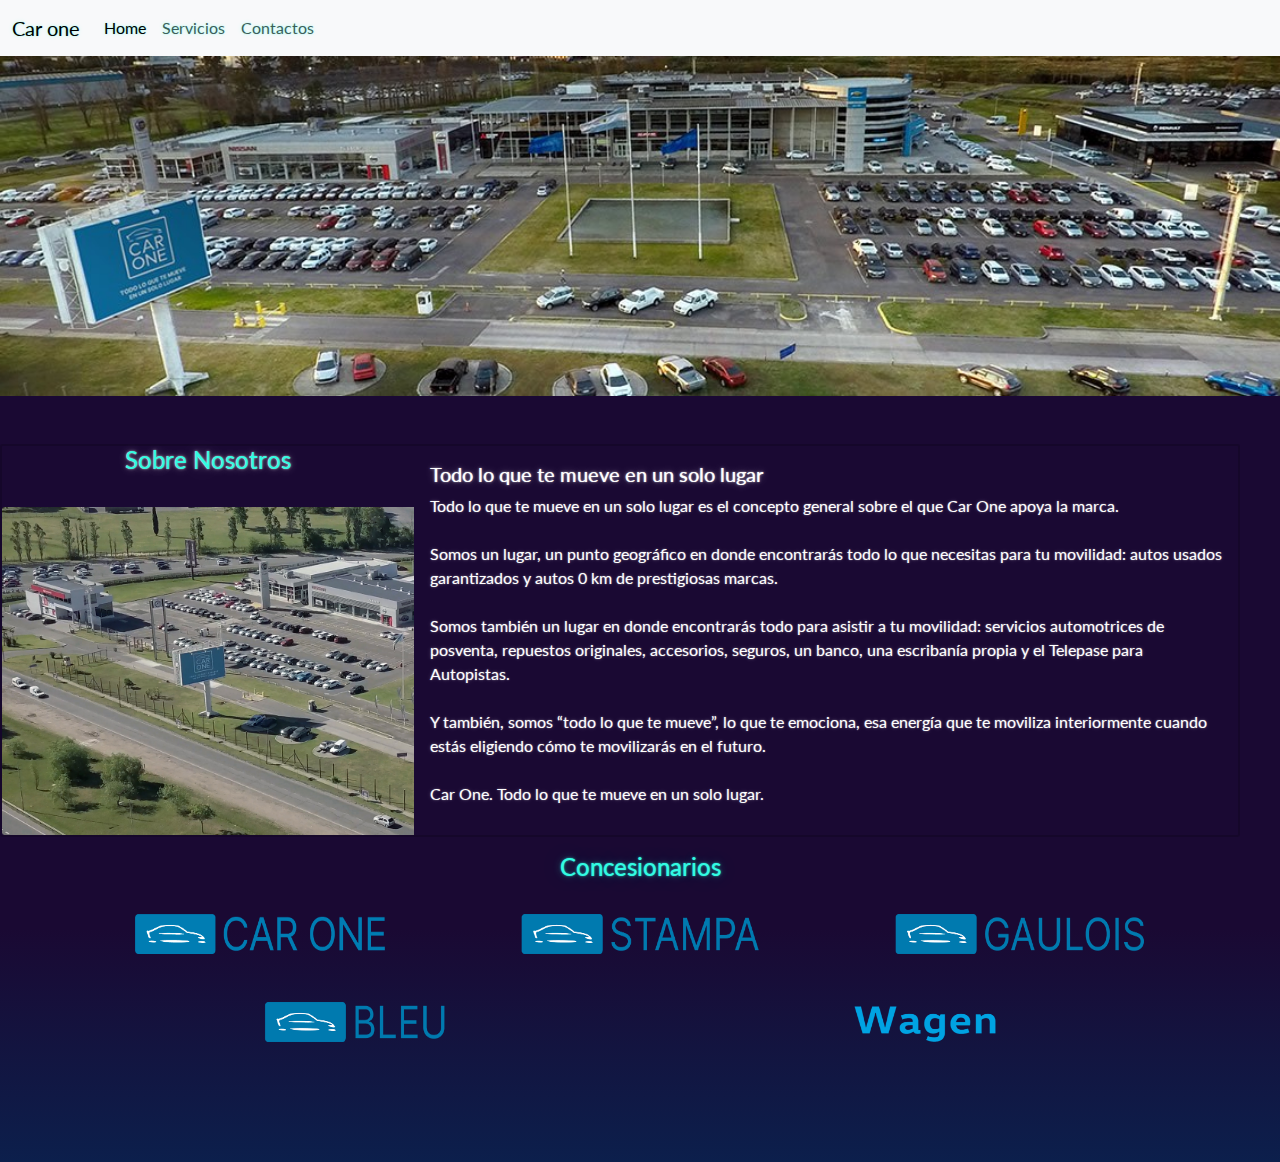
<file: about.html>
<!DOCTYPE html>
<html lang="en">
<head>
    <meta charset="UTF-8">
    <meta name="viewport" content="width=device-width, initial-scale=1.0">
    <title>Nosotros</title>
    <link rel="stylesheet" href="estilos/bootstrap.min.css">
    <link rel="stylesheet" href="estilos/style.css">
</head>
<body>
    <header>
        <nav class="navbar navbar-expand-lg bg-body-tertiary">
            <div class="container-fluid">
              <a class="navbar-brand" >Car one</a>
              <button class="navbar-toggler" type="button" data-bs-toggle="collapse" data-bs-target="#navbarNav" aria-controls="navbarNav" aria-expanded="false" aria-label="Toggle navigation">
                <span class="navbar-toggler-icon"></span>
              </button>
              <div class="collapse navbar-collapse" id="navbarNav">
                <ul class="navbar-nav">
                  <li class="nav-item">
                    <a class="nav-link active" aria-current="page" href="index.html">Home</a>
                  </li>
                  <li class="nav-item">
                    <a class="nav-link" href="services.html">Servicios</a>
                  </li>
                  <li class="nav-item">
                    <a class="nav-link" href="contact.html">Contactos</a>
                  </li>
                </ul>
              </div>
            </div>
          </nav>
    </header>
    <main>
        <img src="assets/imagenes/car_one_.jpg" class="img-fluid" alt="...">
        <br>
        <br>
        <br>
        <div class="card mb-3" style="max-width: 1240px;">
            <div class="row g-0">
              <div class="col-md-4">
                <h4>Sobre Nosotros</h4>
                <br>
                <img src="assets/imagenes/nosotros-panoramica4.jpg" class="img-fluid rounded-start" alt="...">
              </div>
              <div class="col-md-8">
                <div class="card-body">
                  <h5 class="card-title">Todo lo que te mueve en un solo lugar</h5>
                  <p class="card-text">
                    Todo lo que te mueve en un solo lugar es el concepto general sobre el que Car One apoya la marca.
                    <br>
                    <br>
                    Somos un lugar, un punto geográfico en donde encontrarás todo lo que necesitas para tu movilidad: autos usados garantizados y autos 0 km de prestigiosas marcas.
                    <br>
                    <br>
                    Somos también un lugar en donde encontrarás todo para asistir a tu movilidad: servicios automotrices de posventa, repuestos originales, accesorios, seguros, un banco, una escribanía propia y el Telepase para Autopistas.
                    <br>
                    <br>
                    Y también, somos “todo lo que te mueve”, lo que te emociona, esa energía que te moviliza interiormente cuando estás eligiendo cómo te movilizarás en el futuro.
                    <br>
                    <br>
                    Car One. Todo lo que te mueve en un solo lugar.</p>
                </div>
              </div>
            </div>
          </div>
          <h4>Concesionarios</h4>
          <br>
          <div class="container text-center">
            <div class="row">
              <div class="col"><img src="assets/imagenes/CarOneChevrolet_trans-1.png" height="40px" width="250px" alt=""></div>
              <div class="col"><img src="assets/imagenes/CarOneStampa_trans.png" height="40px" width="250px" alt=""></div>
              <div class="col"><img src="assets/imagenes/CarOneGaulois_trans.png" height="40px" width="250px" alt=""></div>
            </div>
            <br>
            <br>
            <div class="row">
                <div class="col"><img src="assets/imagenes/CarOneBleu_trans.png" height="40px" width="250px" alt=""></div>
                <div class="col"><img src="assets/imagenes/CarOneWagen_trans-1.png" height="40px" width="250px" alt=""></div>
          </div>
          <br>
          <br>
          <br>
<br>
<br>
    </main>
    <script src="https://cdn.jsdelivr.net/npm/bootstrap@5.3.3/dist/js/bootstrap.bundle.min.js" integrity="sha384-YvpcrYf0tY3lHB60NNkmXc5s9fDVZLESaAA55NDzOxhy9GkcIdslK1eN7N6jIeHz" crossorigin="anonymous"></script>
</body>
</html>
</file>
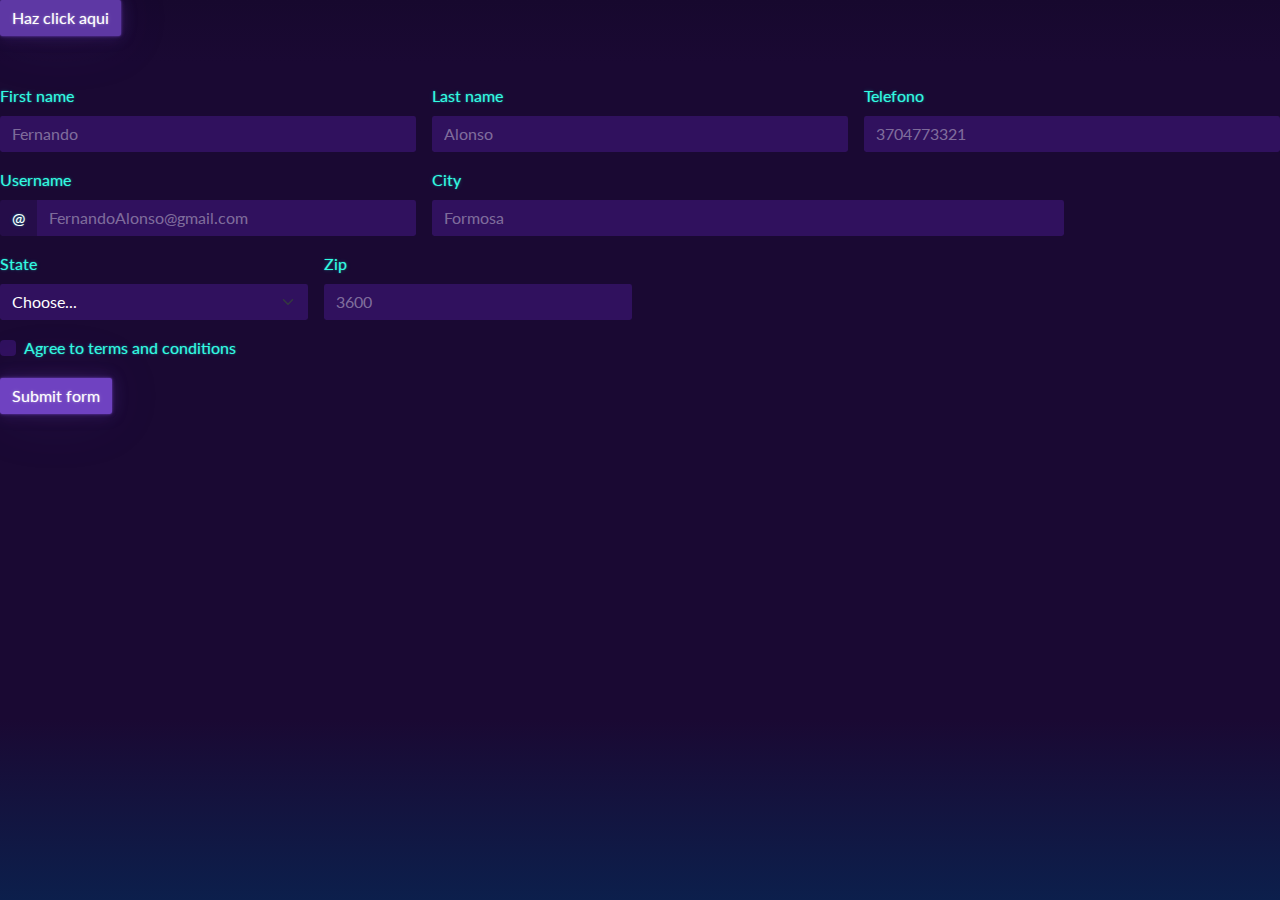
<file: contact.html>
<!DOCTYPE html>
<html lang="en">
<head>
    <meta charset="UTF-8">
    <meta name="viewport" content="width=device-width, initial-scale=1.0">
    <title>Contacto</title>
    <link rel="stylesheet" href="estilos/bootstrap.min.css">
    <link rel="stylesheet" href="estilos/style.css">
</head>
<body>
    <button class="btn btn-primary" type="button" data-bs-toggle="offcanvas" data-bs-target="#offcanvasRight" aria-controls="offcanvasRight">Haz click aqui</button>

    <div class="offcanvas offcanvas-end" tabindex="-1" id="offcanvasRight" aria-labelledby="offcanvasRightLabel">
      <div class="offcanvas-header">
        <h5 class="offcanvas-title" id="offcanvasRightLabel">Hola usuario</h5>
        <button type="button" class="btn-close" data-bs-dismiss="offcanvas" aria-label="Close"></button>
      </div>
      <div class="offcanvas-body">
        Al rellenar este formulario nos llegara a nosotros(Car One) un correo que estaremos respondiendote en la brevedad si es posible en horario laboral.
      </div>
    </div>
    <br>
    <br>
    <br>
    <form class="row g-3">
      <div class="col-md-4">
        <label for="validationDefault01" class="form-label">First name</label>
        <input type="text" class="form-control" id="validationDefault01" placeholder="Fernando" value="" required>
      </div>
      <div class="col-md-4">
        <label for="validationDefault02" class="form-label">Last name</label>
        <input type="text" class="form-control" id="validationDefault02" placeholder="Alonso" value="" required>
      </div>
      <div class="col-md-4">
        <label for="validationDefault02" class="form-label">Telefono</label>
        <input type="text" class="form-control" id="validationDefault02" placeholder="3704773321" value="" required>
      </div>
      <div class="col-md-4">
        <label for="validationDefaultUsername" class="form-label">Username</label>
        <div class="input-group">
          <span class="input-group-text" id="inputGroupPrepend2">@</span>
          <input type="text" class="form-control" id="validationDefaultUsername" aria-describedby="inputGroupPrepend2" placeholder="FernandoAlonso@gmail.com" required>
        </div>
      </div>
      <div class="col-md-6">
        <label for="validationDefault03" class="form-label">City</label>
        <input type="text" class="form-control" id="validationDefault03" placeholder="Formosa" required>
      </div>
      <div class="col-md-3">
        <label for="validationDefault04" class="form-label">State</label>
        <select class="form-select" id="validationDefault04" required>
          <option selected disabled value="">Choose...</option>
          <option>Formosa</option>
          <option>Mision Laishi</option>
          <option>Pirané</option>
          <option>Pilcomayo</option>
          <option>Pilagás</option>
          <option>Patiño</option>
          <option>Bermejo</option>
          <option>Matacos</option>
          <option>Ramon Lista</option>
        </select>
      </div>
      <div class="col-md-3">
        <label for="validationDefault05" class="form-label">Zip</label>
        <input type="text" class="form-control" id="validationDefault05" placeholder="3600" required>
      </div>
      <div class="col-12">
        <div class="form-check">
          <input class="form-check-input" type="checkbox" value="" id="invalidCheck2" required>
          <label class="form-check-label" for="invalidCheck2">
            Agree to terms and conditions
          </label>
        </div>
      </div>
      <div class="col-12">
        <button class="btn btn-primary" type="submit">Submit form</button>
      </div>
    </form>
    <script src="https://cdn.jsdelivr.net/npm/bootstrap@5.3.3/dist/js/bootstrap.bundle.min.js" integrity="sha384-YvpcrYf0tY3lHB60NNkmXc5s9fDVZLESaAA55NDzOxhy9GkcIdslK1eN7N6jIeHz" crossorigin="anonymous"></script>
</body>
</html>
</file>
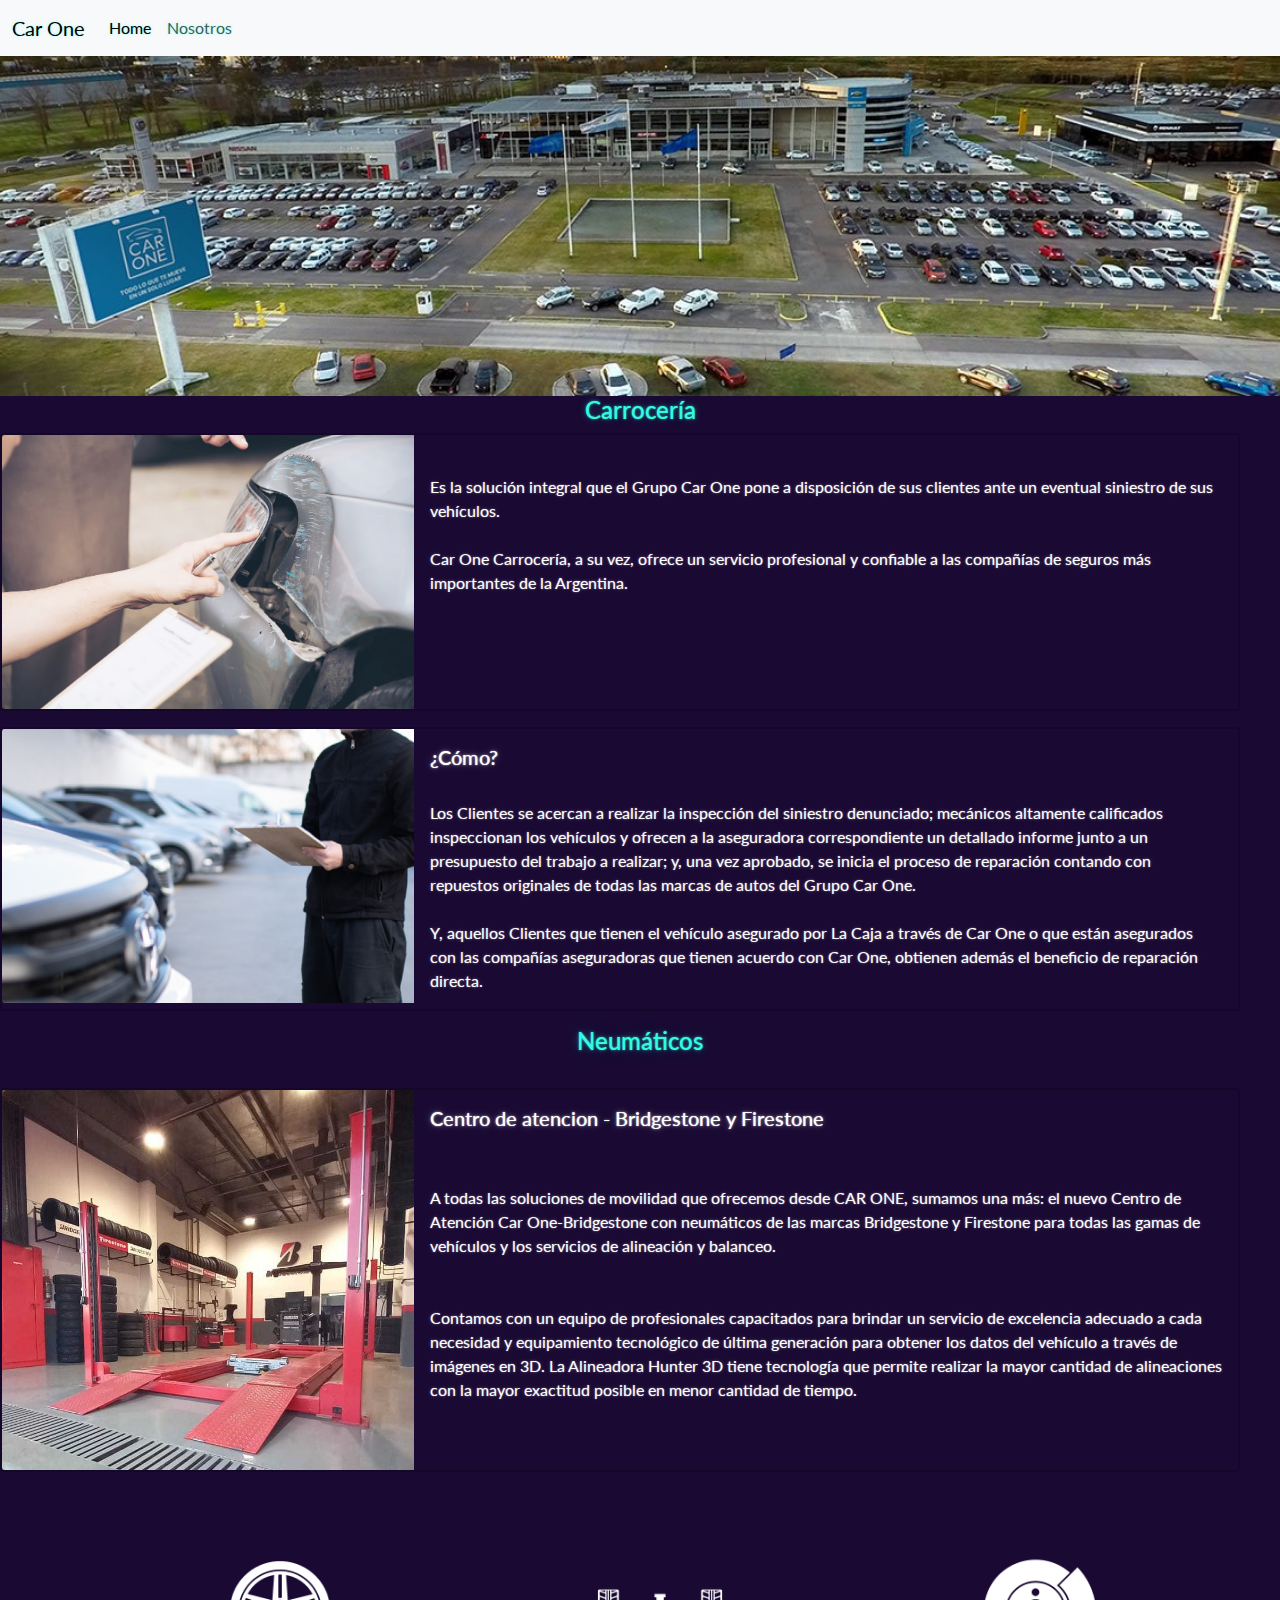
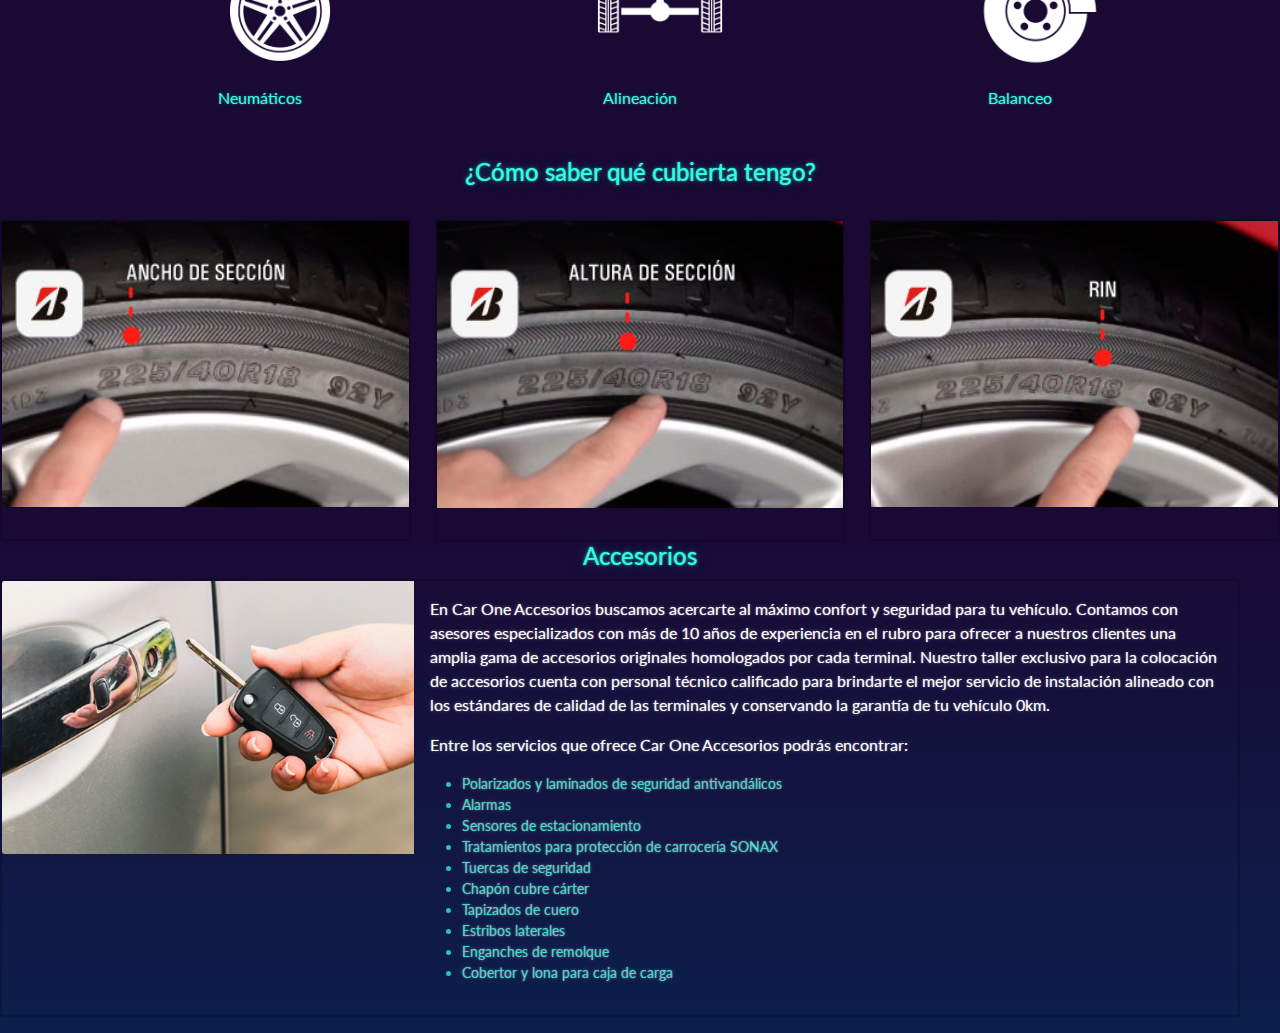
<file: services.html>
<!DOCTYPE html>
<html lang="en">
<head>
    <meta charset="UTF-8">
    <meta name="viewport" content="width=device-width, initial-scale=1.0">
    <title>Servicios</title>
    <link rel="stylesheet" href="estilos/bootstrap.min.css">
    <link rel="stylesheet" href="estilos/style.css">
</head>
<body>
  <header>
    <nav class="navbar navbar-expand-lg bg-body-tertiary">
      <div class="container-fluid">
        <a class="navbar-brand" >Car One</a>
        <button class="navbar-toggler" type="button" data-bs-toggle="collapse" data-bs-target="#navbarNav" aria-controls="navbarNav" aria-expanded="false" aria-label="Toggle navigation">
          <span class="navbar-toggler-icon"></span>
        </button>
        <div class="collapse navbar-collapse" id="navbarNav">
          <ul class="navbar-nav">
            <li class="nav-item">
              <a class="nav-link active" aria-current="page" href="index.html">Home</a>
            </li>
            <li class="nav-item">
              <a class="nav-link" href="about.html">Nosotros</a>
            </li>
          </ul>
        </div>
      </div>
    </nav>
  </header>
  <main>
      <img src="assets/imagenes/car_one_.jpg" class="img-fluid" alt="...">
      <h4>Carrocería</h4>
      <div class="card mb-3" style="max-width: 1240px;">
          <div class="row g-0">
            <div class="col-md-4">
              <img src="assets/imagenes/carroceria-servicio.png   " class="img-fluid rounded-start" alt="...">
            </div>
            <div class="col-md-8">
              <div class="card-body">
                  <br>
                <p class="card-text">Es la solución integral que el Grupo Car One pone a disposición de sus clientes ante un eventual siniestro de sus vehículos.
                  <br>
                  <br>
                  Car One Carrocería, a su vez, ofrece un servicio profesional y confiable a las compañías de seguros más importantes de la Argentina.</p>
              </div>
            </div>
          </div>
        </div>
        <div class="card mb-3" style="max-width: 1240px;">
          <div class="row g-0">
            <div class="col-md-4">
              <img src="assets/imagenes/carroceria-servicio2.png" class="img-fluid rounded-start" alt="...">
            </div>
            <div class="col-md-8">
              <div class="card-body">
                <h5 class="card-title">¿Cómo?</h5>
                <br>
                <p class="card-text">Los Clientes se acercan a realizar la inspección del siniestro denunciado; mecánicos altamente calificados inspeccionan los vehículos y ofrecen a la aseguradora correspondiente un detallado informe junto a un presupuesto del trabajo a realizar; y, una vez aprobado, se inicia el proceso de reparación contando con repuestos originales de todas las marcas de autos del Grupo Car One.
                  <br>
                  <br>
                  Y, aquellos Clientes que tienen el vehículo asegurado por La Caja a través de Car One o que están asegurados con las compañías aseguradoras que tienen acuerdo con Car One, obtienen además el beneficio de reparación directa.</p>
              </div>
            </div>
          </div>
        </div>
        <h4>Neumáticos</h4>
        <br>
        <div class="card mb-3" style="max-width: 1240px;">
          <div class="row g-0">
            <div class="col-md-4">
              <img src="assets/imagenes/Neumaticos-servicicio.jpg" class="img-fluid rounded-start" alt="...">
            </div>
            <div class="col-md-8">
              <div class="card-body">
                <h5 class="card-title">Centro de atencion - Bridgestone y Firestone</h5>
                <br>
                <br>
                <p class="card-text">A todas las soluciones de movilidad que ofrecemos desde CAR ONE, sumamos una más: el nuevo Centro de Atención Car One-Bridgestone con neumáticos de las marcas Bridgestone y Firestone para todas las gamas de vehículos y los servicios de alineación y balanceo.
                  <br>
                  <br>
                  <br>
                  Contamos con un equipo de profesionales capacitados para brindar un servicio de excelencia adecuado a cada necesidad y equipamiento tecnológico de última generación para obtener los datos del vehículo a través de imágenes en 3D. La Alineadora Hunter 3D tiene tecnología que permite realizar la mayor cantidad de alineaciones con la mayor exactitud posible en menor cantidad de tiempo.
                </p>
              </div>
            </div>
          </div>
        </div>
        <br>
        <br>
        <div class="container text-center">
          <div class="row">
            <div class="col">
              <img src="assets/imagenes/RUEDA-BLANCA.png" class="img-thumbnail" alt="">
              <br> Neumáticos
            </div>
            <div class="col">
              <img src="assets/imagenes/ALINEACION-BLANCA.png" class="img-thumbnail" alt="">
              <br> Alineación
            </div>
            <div class="col">
              <img src="assets/imagenes/BALANCEO-BLANCA.png" class="img-thumbnail" alt="">
              <br> Balanceo
            </div>
          </div>
        </div>
        <br>
        <br>
        <h4>¿Cómo saber qué cubierta tengo?</h4>
        <br>
        <div class="row row-cols-1 row-cols-md-3 g-4">
          <div class="col">
            <div class="card">
              <img src="assets/imagenes/ANCHO.png" class="card-img-top" alt="...">
              <div class="card-body">
              </div>
            </div>
          </div>
          <div class="col">
            <div class="card">
              <img src="assets/imagenes/ALTURA.png" class="card-img-top" alt="...">
              <div class="card-body">
              </div>
            </div>
          </div>
          <div class="col">
            <div class="card">
              <img src="assets/imagenes/RIN-1.png" class="card-img-top" alt="...">
              <div class="card-body">
              </div>
            </div>
          </div>
          <br>
          <br>
        </div>
        <h4>Accesorios</h4>
        <div class="card mb-3" style="max-width: 1240px;">
          <div class="row g-0">
            <div class="col-md-4">
              <img src="assets/imagenes/foto-accesorios1.jpg" class="img-fluid rounded-start" alt="...">
            </div>
            <div class="col-md-8">
              <div class="card-body">
                <p class="card-text">En Car One Accesorios buscamos acercarte al máximo confort y seguridad para tu vehículo. Contamos con asesores especializados con más de 10 años de experiencia en el rubro para ofrecer a nuestros clientes una amplia gama de accesorios originales homologados por cada terminal. Nuestro taller exclusivo para la colocación de accesorios cuenta con personal técnico calificado para brindarte el mejor servicio de instalación alineado con los estándares de calidad de las terminales y conservando la garantía de tu vehículo 0km.</p>Entre los servicios que ofrece Car One Accesorios podrás encontrar:
                <p class="card-text"><small class="text-body-secondary"><ul>
                  <li>Polarizados y laminados de seguridad antivandálicos</li>
                  <li>Alarmas</li>
                  <li>Sensores de estacionamiento</li>
                  <li> Tratamientos para protección de carrocería SONAX</li>
                  <li> Tuercas de seguridad</li>
                  <li> Chapón cubre cárter</li>
                  <li> Tapizados de cuero</li>
                  <li> Estribos laterales</li>
                  <li> Enganches de remolque</li>
                  <li> Cobertor y lona para caja de carga </li>
              </ul>
              </small>
          </p>
              </div>
            </div>
          </div>
        </div>
  </main>
      <script src="https://cdn.jsdelivr.net/npm/bootstrap@5.3.3/dist/js/bootstrap.bundle.min.js" integrity="sha384-YvpcrYf0tY3lHB60NNkmXc5s9fDVZLESaAA55NDzOxhy9GkcIdslK1eN7N6jIeHz" crossorigin="anonymous"></script>
</body>
</html>
</file>
<file: estilos/style.css>
header > .btn-group {
    display: flex;
    flex-wrap: wrap;
}
body {
    margin: 0;
    padding: 0;
    overflow-x: hidden;
}

main > img {
    width: 100%;
}

main > .card-body {
    display: flex;
}

h4 {
    display: flex;
    justify-content: center;
}

div > .img-thumbnail {
    height: 150px;
    position: relative;
    left: 20px;
}

div > .float-end {
    height: 150px;
    position: relative;
    right: 190px;
}

div > .icono {
    height: 80px;
}

.btn-group {
    display: flex;
    position: relative;
    right: 20px;
    flex-wrap: wrap;
}

footer {
    display: flex;
    flex-wrap: wrap;
}
</file>
